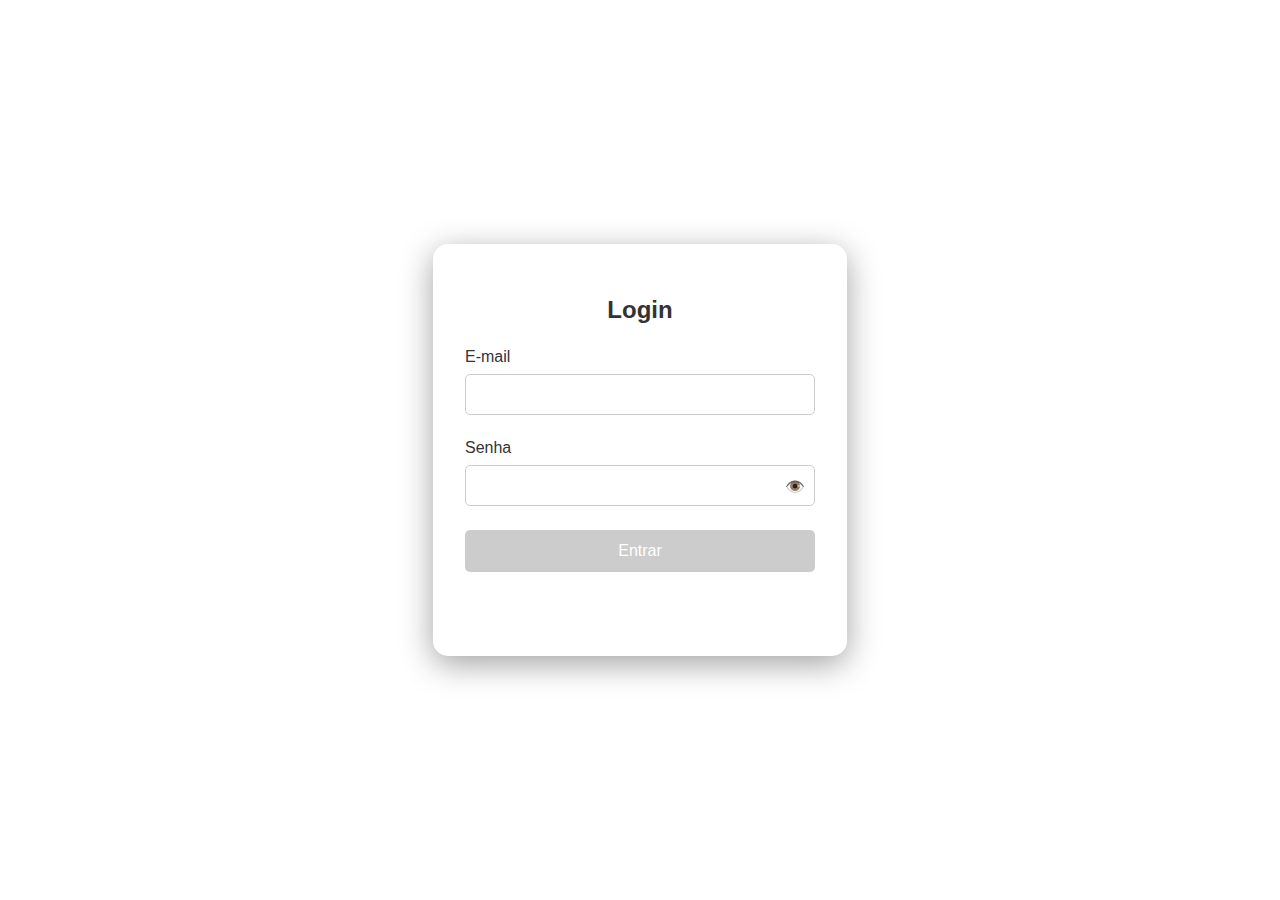
<file: front-end/index.html>
<!DOCTYPE html>
<html lang="pt-br">
<head>
    <meta charset="UTF-8">
    <meta name="viewport" content="width=device-width, initial-scale=1.0">
    <title>Login</title>
    <link rel="stylesheet" href="style.css">
</head>
<body>
    <div class="login-container">
        <form id="login-form" novalidate>
            <h2>Login</h2>
            <div class="input-group">
                <label for="email">E-mail</label>
                <input type="email" id="email" name="email" required>
            </div>
            <div class="input-group password-group">
                <label for="password">Senha</label>
                <input type="password" id="password" name="password" required>
                <span class="toggle-password">👁️</span>
            </div>
            <button type="submit">Entrar</button>
            <p id="error-message" class="error-message"></p>
        </form>
    </div>
    <script src="app.js"></script>
</body>
</html>
</file>
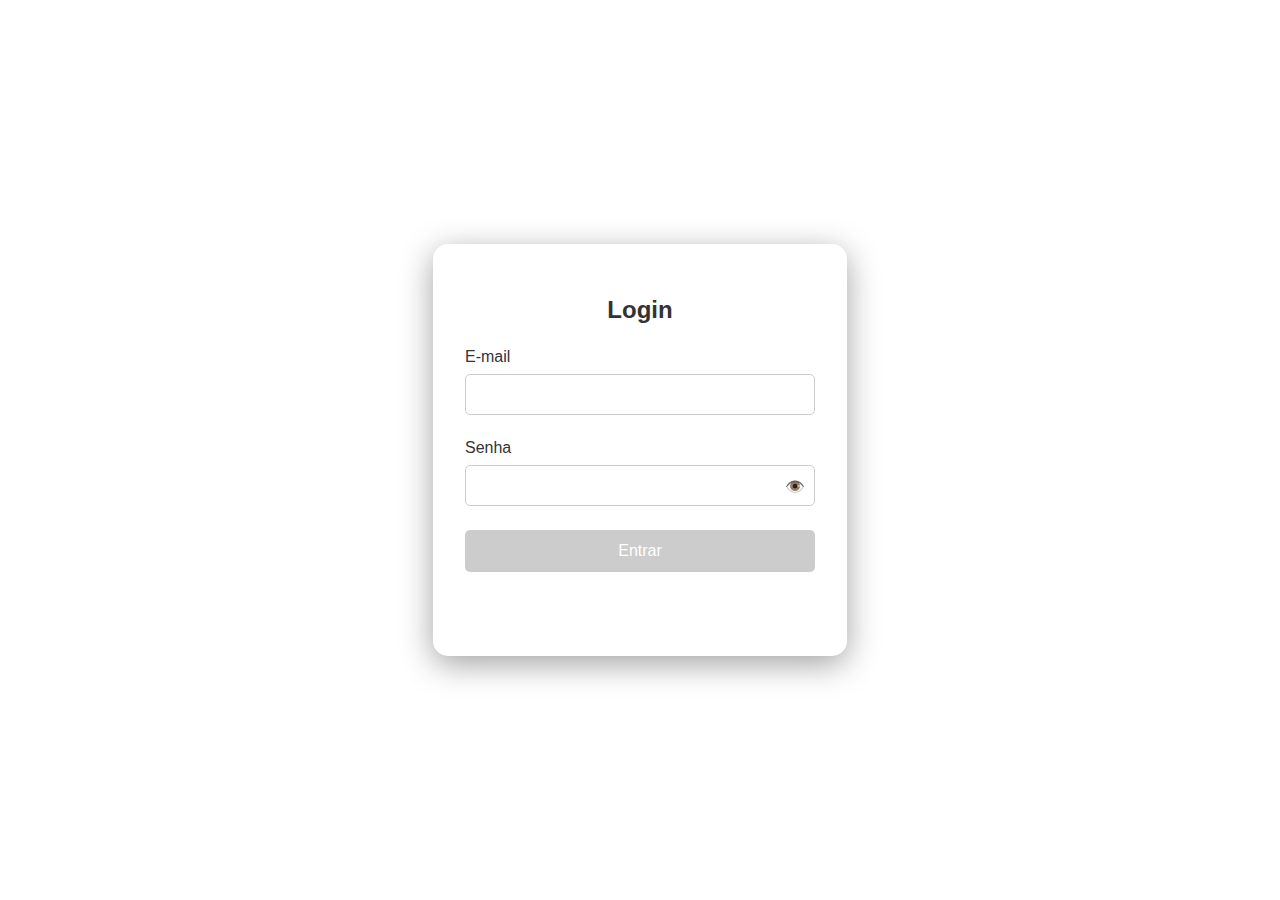
<file: front-end/dashboard.html>
<!DOCTYPE html>
<html lang="pt-br">
<head>
    <meta charset="UTF-8">
    <meta name="viewport" content="width=device-width, initial-scale=1.0">
    <title>Dashboard de Gerenciamento</title>
    <link rel="stylesheet" href="style.css">
</head>
<body>
    <div class="dashboard-wrapper">
        <aside class="sidebar">
            <div class="sidebar-header">
                <h2>Painel</h2>
            </div>
            <nav class="sidebar-nav">
                <ul>
                    <li><a href="#" class="active">Visão Geral</a></li>
                    <li><a href="#">Usuários</a></li>
                    <li><a href="#">Configurações</a></li>
                    <li><a href="#">Relatórios</a></li>
                </ul>
            </nav>
        </aside>
        <main class="main-content">
            <header class="main-header">
                <h1>Visão Geral do Sistema</h1>
                <div class="user-profile">
                    <span id="user-greeting"></span>
                    <button id="logout-button">Sair</button>
                </div>
            </header>
            <section class="content-area">
                <div class="table-container">
                    <h2>Registros de Atividade</h2>
                    <table>
                        <thead>
                            <tr>
                                <th>ID</th>
                                <th>Usuário</th>
                                <th>Ação</th>
                                <th>Data</th>
                                <th>Status</th>
                                <th>Gerenciar</th>
                            </tr>
                        </thead>
                        <tbody>
                            <tr>
                                <td>1</td>
                                <td>Alice</td>
                                <td>Login</td>
                                <td>2024-07-26 10:00</td>
                                <td>Sucesso</td>
                                <td><button class="manage-btn" disabled>Editar</button></td>
                            </tr>
                            <tr>
                                <td>2</td>
                                <td>Bob</td>
                                <td>Update Profile</td>
                                <td>2024-07-26 10:15</td>
                                <td>Sucesso</td>
                                <td><button class="manage-btn" disabled>Editar</button></td>
                            </tr>
                            <tr>
                                <td>3</td>
                                <td>Charlie</td>
                                <td>Create Report</td>
                                <td>2024-07-26 10:30</td>
                                <td>Pendente</td>
                                <td><button class="manage-btn" disabled>Editar</button></td>
                            </tr>
                        </tbody>
                    </table>
                </div>
            </section>
        </main>
    </div>
    <script>
        document.addEventListener('DOMContentLoaded', () => {
            if (sessionStorage.getItem('isAuthenticated') !== 'true') {
                window.location.href = 'index.html';
                return;
            }

            const userData = JSON.parse(sessionStorage.getItem('userData'));
            if (userData) {
                document.getElementById('user-greeting').textContent = `Olá, ${userData.name}`;
                
                if (userData.access_level === 'write') {
                    const manageButtons = document.querySelectorAll('.manage-btn');
                    manageButtons.forEach(button => {
                        button.disabled = false;
                    });
                }
            }

            document.getElementById('logout-button').addEventListener('click', () => {
                sessionStorage.removeItem('isAuthenticated');
                sessionStorage.removeItem('userData');
                window.location.href = 'index.html';
            });
        });
    </script>
</body>
</html>
</file>
<file: front-end/style.css>
body {
    margin: 0;
    font-family: -apple-system, BlinkMacSystemFont, "Segoe UI", Roboto, Helvetica, Arial, sans-serif;
    background-image: url('https://images.unsplash.com/photo-1536237880829-dd441c249e0d?q=80&w=1932&auto=format&fit=crop');
    background-size: cover;
    background-position: center;
    display: flex;
    justify-content: center;
    align-items: center;
    height: 100vh;
}

.login-container {
    background: white;
    border-radius: 15px;
    padding: 2rem;
    box-shadow: 0 8px 32px 0 rgba(0, 0, 0, 0.37);
    width: 350px;
}

h2 {
    color: #333;
    text-align: center;
    margin-bottom: 1.5rem;
}

.input-group {
    margin-bottom: 1.5rem;
    position: relative; /* Added for positioning the icon */
}

.password-group .toggle-password {
    position: absolute;
    top: 70%;
    right: 10px;
    transform: translateY(-50%);
    cursor: pointer;
    user-select: none; /* Prevents text selection */
}

label {
    display: block;
    color: #333;
    margin-bottom: 0.5rem;
}

input {
    width: 100%;
    padding: 0.75rem;
    border: 1px solid #ccc;
    border-radius: 5px;
    background: rgba(255, 255, 255, 0.8);
    box-sizing: border-box; /* Added for correct width calculation */
}

button {
    width: 100%;
    padding: 0.75rem;
    border: none;
    border-radius: 5px;
    background-color: #007bff;
    color: white;
    font-size: 1rem;
    cursor: pointer;
    transition: background-color 0.3s ease;
}

button:hover {
    background-color: #0056b3;
}

button:disabled {
    background-color: #ccc;
    cursor: not-allowed;
}

.error-message {
    color: #ff4d4d;
    text-align: center;
    height: 20px; 
    margin-top: 1rem;
}

.dashboard-container {
    color: white;
    text-align: center;
}

/* Dashboard Styles */
.dashboard-wrapper {
    display: flex;
    height: 100vh;
    width: 100%;
    background-color: #f4f7fa;
}

.sidebar {
    width: 240px;
    background-color: #2c3e50;
    color: white;
    display: flex;
    flex-direction: column;
}

.sidebar-header {
    padding: 1.5rem;
    text-align: center;
    background-color: #1a242f;
}

.sidebar-header h2 {
    margin: 0;
    color: white;
}

.sidebar-nav ul {
    list-style: none;
    padding: 0;
    margin: 0;
}

.sidebar-nav a {
    display: block;
    padding: 1rem 1.5rem;
    color: #bdc3c7;
    text-decoration: none;
    transition: background-color 0.3s, color 0.3s;
}

.sidebar-nav a:hover, .sidebar-nav a.active {
    background-color: #34495e;
    color: white;
}

.main-content {
    flex-grow: 1;
    display: flex;
    flex-direction: column;
}

.main-header {
    display: flex;
    justify-content: space-between;
    align-items: center;
    padding: 1rem 2rem;
    background-color: white;
    border-bottom: 1px solid #e0e0e0;
}

.main-header h1 {
    margin: 0;
    font-size: 1.5rem;
    color: #2c3e50;
}

.user-profile {
    display: flex;
    align-items: center;
}

#user-greeting {
    margin-right: 1rem;
    color: #333;
}

#logout-button {
    padding: 0.5rem 1rem;
    background-color: #e74c3c;
    color: white;
    border: none;
    border-radius: 5px;
    cursor: pointer;
    transition: background-color 0.3s;
}

#logout-button:hover {
    background-color: #c0392b;
}

.content-area {
    padding: 2rem;
    overflow-y: auto;
}

.table-container {
    background-color: white;
    border-radius: 8px;
    padding: 2rem;
    box-shadow: 0 2px 4px rgba(0,0,0,0.1);
}

.table-container h2 {
    margin-top: 0;
    margin-bottom: 1.5rem;
    color: #2c3e50;
}

table {
    width: 100%;
    border-collapse: collapse;
}

thead {
    background-color: #f2f2f2;
}

th, td {
    padding: 1rem;
    text-align: left;
    border-bottom: 1px solid #ddd;
}

tr:hover {
    background-color: #f9f9f9;
}

.manage-btn {
    padding: 0.4rem 0.8rem;
    border: none;
    border-radius: 5px;
    background-color: #3498db;
    color: white;
    cursor: pointer;
    transition: background-color 0.3s;
}

.manage-btn:hover {
    background-color: #2980b9;
}

.manage-btn:disabled {
    background-color: #bdc3c7;
    cursor: not-allowed;
}
</file>
